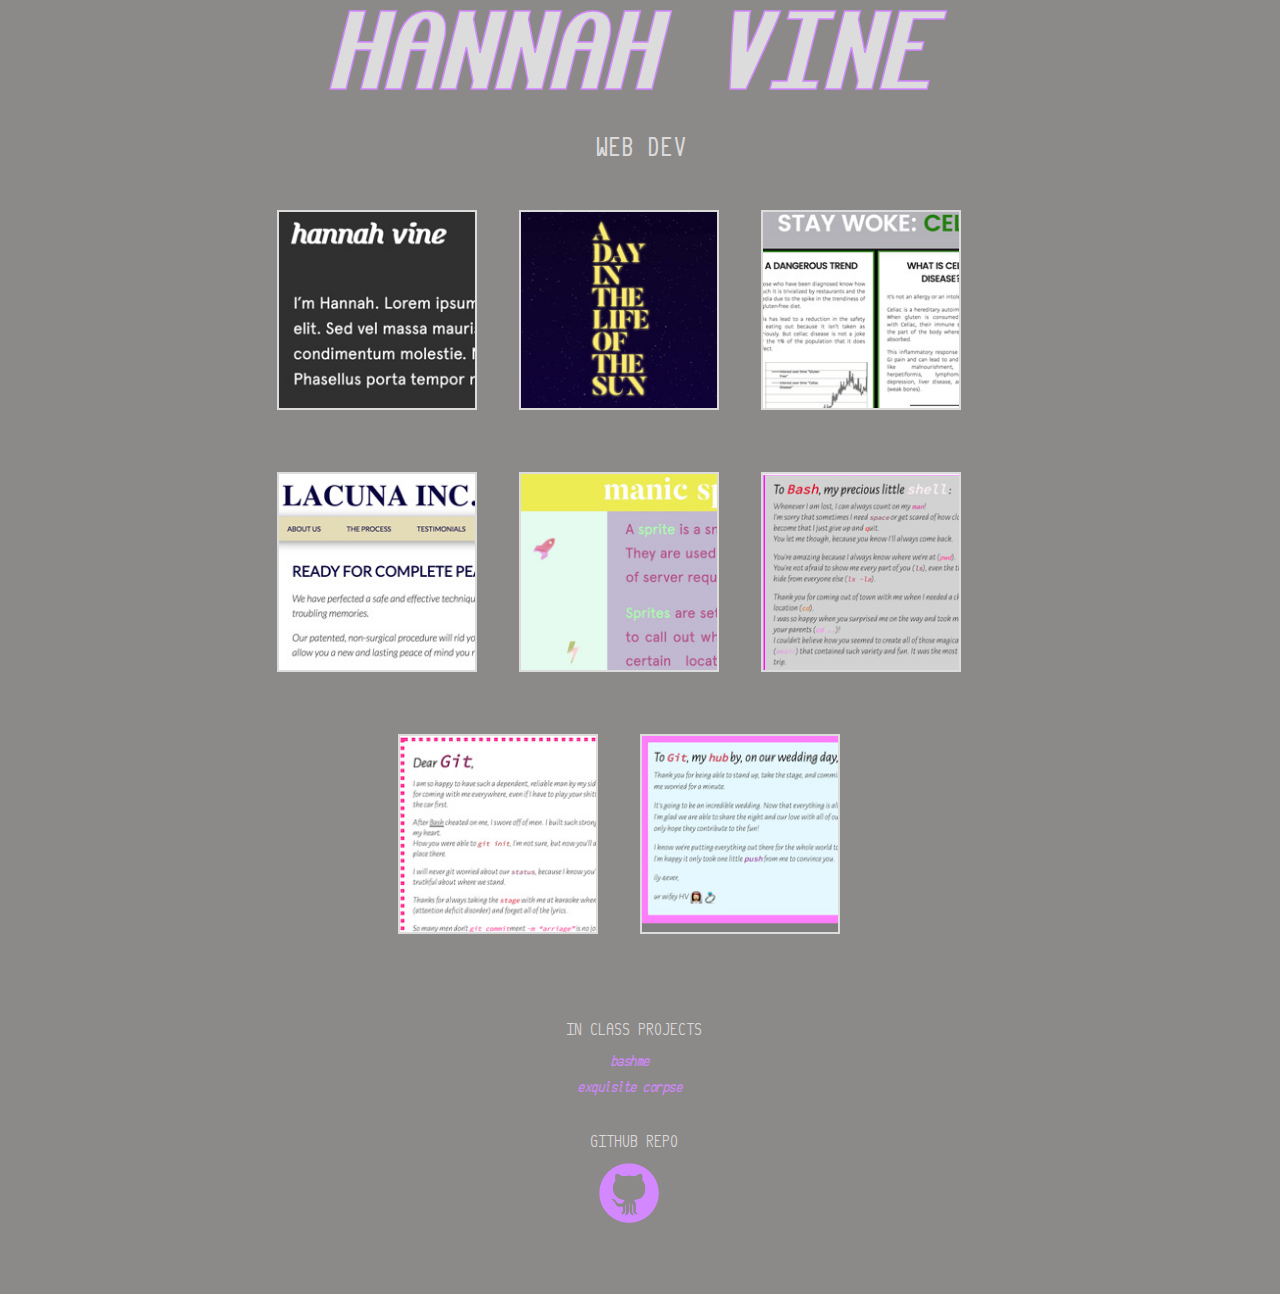
<file: index.html>
<!DOCTYPE html>
<html lang="en">
<link href="https://fonts.googleapis.com/css?family=shrikhand|Nunito:700|Chonburi" rel="stylesheet">
<link rel="apple-touch-icon" href="img/apple-touch-icon.png">
<link rel="icon" href="img/favicon.ico">
<head>
	<meta charset="UTF-8">
	<link href="css/main.css" rel="stylesheet">
	<title>DEV Hannah Vine</title>
</head>
<body class= "container">
	<header>
		<h1>
		HANNAH VINE</h1>
		<h2>WEB DEV </h2>

	</header>



<div class="flex">

<section>
<a href="redo/index.html" target="out"><div class=pic><img src="img/redo.jpg" height= '200' width='200'></div><figcaption>final project: portfolio</figcaption></a>
</section>

<section>
<a href="para/index.html" target="out"><div class=pic><img src="img/para.jpg" height= '200' width='200'></div><figcaption>parallax scroll</figcaption></a>
</section>

<section>
<a href="flexmess/index.html" target="out"> <div class=pic><img src="img/flex.jpg" height="200" width="200"></div><figcaption>flexbox message </figcaption></a></section>

<section>
<a href="fauxcompany/index.html" target="out"> <div class=pic><img src="img/faux.jpg" height="200" width="200"></div><figcaption>faux company </figcaption></a></section>

<section>
<a href="sprite/index.html" target="out"><div class=pic><img src="img/sprite.jpg" height="200" width="200"></div><figcaption> sprite sheet </figcaption></a>
</section>

<section>
		<a href=loveletters/bash.html target="out"><div class= pic><img src= "img/bash.jpg" height="200" width="200"></div><figcaption>love letter to bash</figcaption></a>
		</section>

		<section>
		<a href=loveletters/git.html target="out"><div class= pic><img src= "img/git.jpg" height="200" width="200"></div><figcaption>love letter to git</figcaption></a>
		</section>
		<section>
		<a href=loveletters/github.html target="out"><div class= pic><img src= "img/github.jpg" height="200" width="200"></div><figcaption>love letter to github</figcaption></a></section>
</div>
<section class= "inclass">
	<h2> in class projects </h2>
	<a href="me.html"> bashme </a> <br>
	<a href="groupproj/advancedwebgroup/index.html"> exquisite corpse </a>
</section>

<section class= "inclass" id= "github">
	<h2> github repo </h2>
	<a href="http://github.com/hannahvine/dev" target="out"><img src="img/githubicon.png" alt ="github"></a>
</section>
	
</body>
</html>
</file>
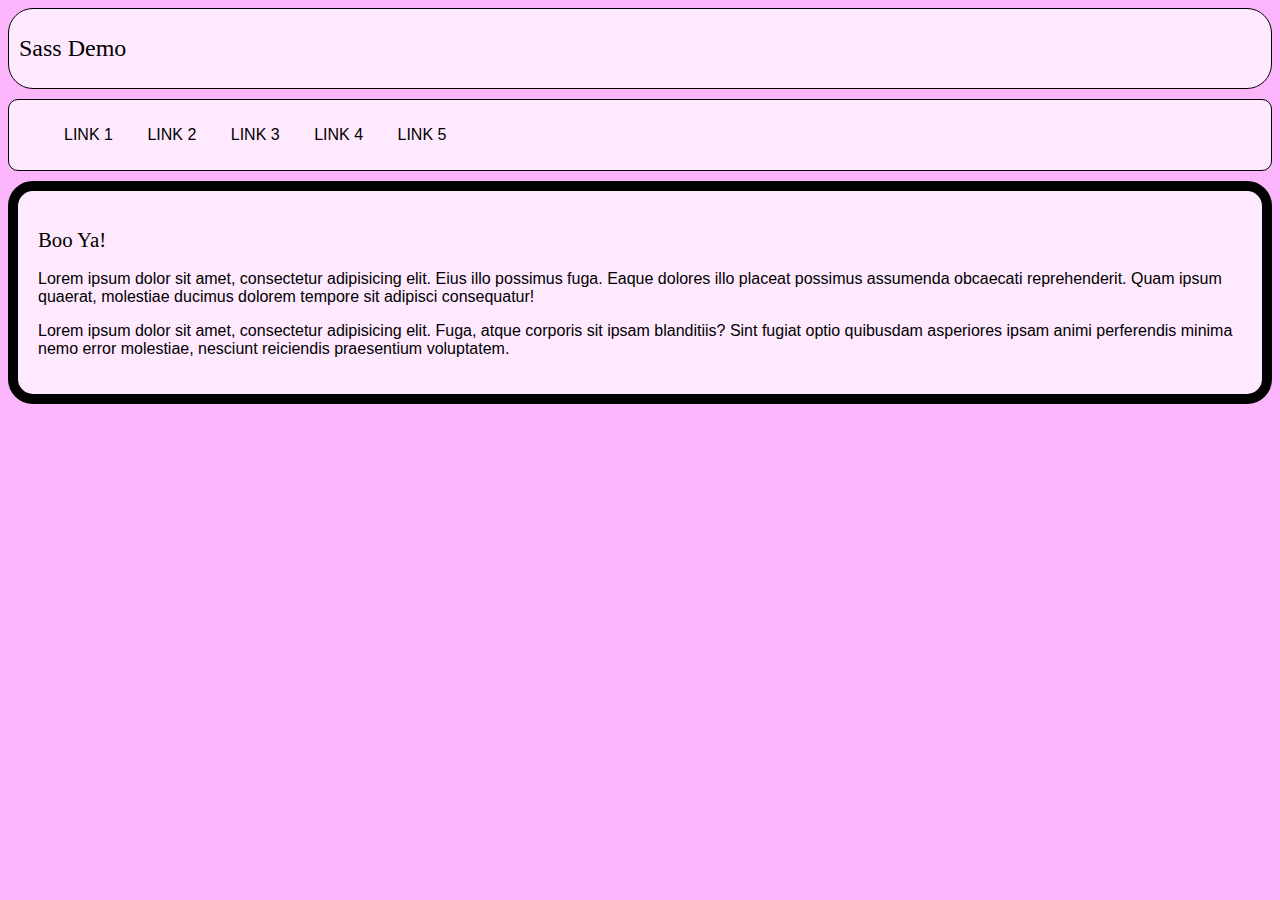
<file: sass-demo/index.html>
<!DOCTYPE html>
<html lang="en">
<head>
	<meta charset="UTF-8">
	<title>Sass Demo</title>
	<link href="css/main.css" rel ="stylesheet">
</head>
<body>
<header>
	<h1>Sass Demo</h1>
</header>
<nav>
	<ul>
		<li><a href="#">LINK 1</a></li>
		<li><a href="#">LINK 2</a></li>
		<li><a href="#">LINK 3</a></li>
		<li><a href="#">LINK 4</a></li>
		<li><a href="#">LINK 5</a></li>
	</ul>
</nav>
<main>
	<h2>Boo Ya!</h2>

		<p>
		Lorem ipsum dolor sit amet, consectetur adipisicing elit. Eius illo possimus fuga. Eaque dolores illo placeat possimus assumenda obcaecati reprehenderit. Quam ipsum quaerat, molestiae ducimus dolorem tempore sit adipisci consequatur!
		</p>

		<p>
		Lorem ipsum dolor sit amet, consectetur adipisicing elit. Fuga, atque corporis sit ipsam blanditiis? Sint fugiat optio quibusdam asperiores ipsam animi perferendis minima nemo error molestiae, nesciunt reiciendis praesentium voluptatem.
		</p>

</main>
	
</body>
</html>
</file>
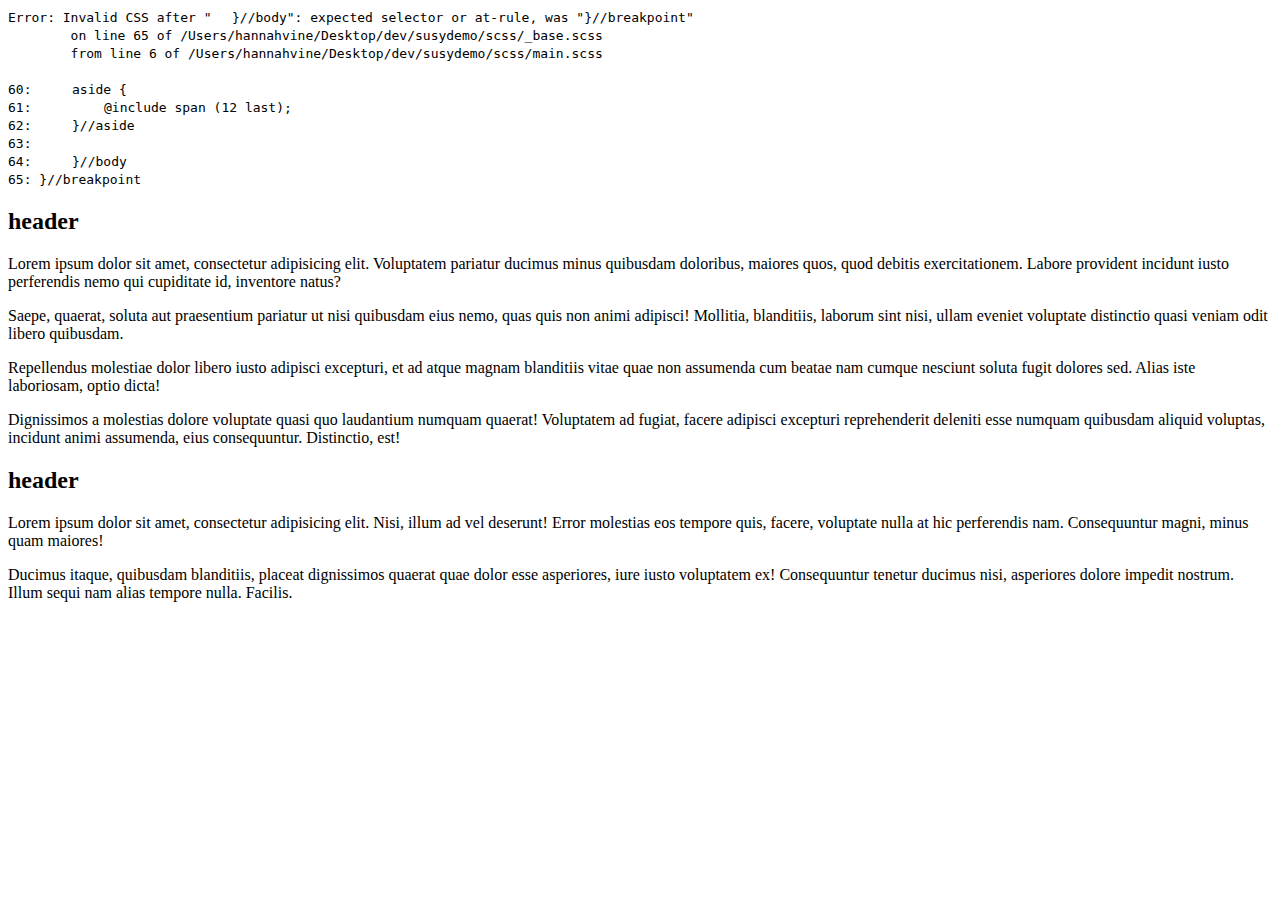
<file: susydemo/index.html>
<!DOCTYPE html>
<html lang="en">
<head>
	<meta charset="UTF-8">
	<link href="css/main.css" rel="stylesheet">
	<title>susy demo</title>
</head>
<body>
	<div class="container">
	<main>
		<h2>header</h2>
		<p>Lorem ipsum dolor sit amet, consectetur adipisicing elit. Voluptatem pariatur ducimus minus quibusdam doloribus, maiores quos, quod debitis exercitationem. Labore provident incidunt iusto perferendis nemo qui cupiditate id, inventore natus?</p>
		<p>Saepe, quaerat, soluta aut praesentium pariatur ut nisi quibusdam eius nemo, quas quis non animi adipisci! Mollitia, blanditiis, laborum sint nisi, ullam eveniet voluptate distinctio quasi veniam odit libero quibusdam.</p>
		<p>Repellendus molestiae dolor libero iusto adipisci excepturi, et ad atque magnam blanditiis vitae quae non assumenda cum beatae nam cumque nesciunt soluta fugit dolores sed. Alias iste laboriosam, optio dicta!</p>
		<p>Dignissimos a molestias dolore voluptate quasi quo laudantium numquam quaerat! Voluptatem ad fugiat, facere adipisci excepturi reprehenderit deleniti esse numquam quibusdam aliquid voluptas, incidunt animi assumenda, eius consequuntur. Distinctio, est!</p>
	</main>

	<aside>
		<h2>header</h2>
		<p>Lorem ipsum dolor sit amet, consectetur adipisicing elit. Nisi, illum ad vel deserunt! Error molestias eos tempore quis, facere, voluptate nulla at hic perferendis nam. Consequuntur magni, minus quam maiores!</p>
		<p>Ducimus itaque, quibusdam blanditiis, placeat dignissimos quaerat quae dolor esse asperiores, iure iusto voluptatem ex! Consequuntur tenetur ducimus nisi, asperiores dolore impedit nostrum. Illum sequi nam alias tempore nulla. Facilis.</p>
	</aside>
	</div> <!-- end container -->
</body>
</html>
</file>
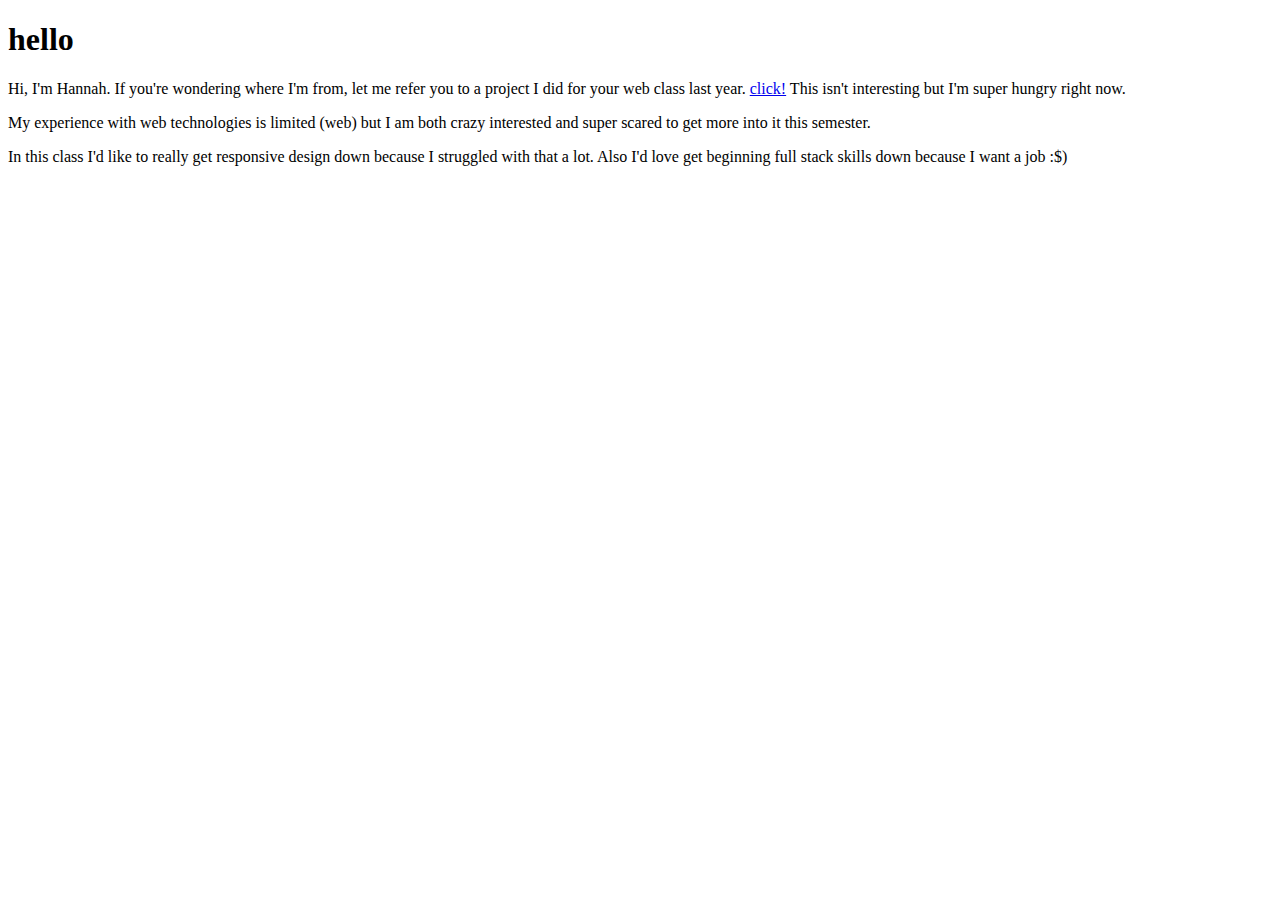
<file: me.html>
<!doctype html>
<html>
	<head>
		<meta charset="utf-8">
		<title> MEEEE </title>
	</head>
	<body>
		<header>
			<h1> hello </h1>
		</header>

	<p> Hi, I'm Hannah. If you're wondering where I'm from, let me refer you to a project I did for your web class last year.
<a href= "http://creative.colorado.edu/~havi0491/web/responsivestory.html">click!</a>
This isn't interesting but I'm super hungry right now. </p>
	<p> My experience with web technologies is limited (web) but I am both crazy interested and super scared to get more into it this semester. </p>
	<p> In this class I'd like to really get responsive design down because I struggled with that a lot. Also I'd love get beginning full stack skills down because I want a job :$) </p>

	</body>

</html>
</file>
<file: css/main.css>
/* universal styles */
*,
*:before,
*:after {
  margin: 0;
  padding: 0;
  -moz-box-sizing: border-box;
  -webkit-box-sizing: border-box;
  box-sizing: border-box;
}

@font-face {
  font-family: "luculent";
  src: url(../fonts/luculent.ttf);
}
@font-face {
  font-family: "luculent-bolditalic";
  src: url(../fonts/luculentbi.ttf);
}
.clearfix:after {
  display: table;
  content: " ";
  clear: both;
}

.container {
  max-width: 960px;
  margin-left: auto;
  margin-right: auto;
}

/* global styles */
.pic {
  opacity: 1;
  filter: alpha(opacity=100);
}

.pic:hover {
  opacity: 0.3;
  filter: alpha(opacity=30);
}

.left {
  float: left;
}

.right {
  float: right;
}

.loveletters {
  min-width: 960px;
  text-align: center;
}

.row1 {
  min-width: 960px;
  text-align: center;
}

a:link {
  color: rgba(25, 20, 20, 0);
  text-decoration: none;
  font-size: 10px;
  font-weight: 100px;
  font-size: italic;
  line-height: 30px;
  font-weight: lighter;
}

a:active {
  color: #00f2fe;
}

a:visited {
  color: rgba(25, 20, 20, 0);
}

a:hover {
  color: #d388ff;
  display: all;
  font-size: 16px;
  letter-spacing: -1.5px;
  font-style: italic;
}

.inclass {
  margin-top: 60px;
  margin-bottom: 60px;
  text-align: center;
}
.inclass h2 {
  margin-bottom: 10px;
}
.inclass #faux a:link {
  color: #d388ff;
}
.inclass a {
  margin-top: -50px;
}
.inclass a:link {
  color: #d388ff;
  background-color: 0, 242, 254, 1;
  font-size: 14px;
  letter-spacing: -1.5px;
  font-style: italic;
  font-weight: bolder;
}
.inclass a:active {
  color: #00f2fe;
}
.inclass a:visited {
  color: #d388ff;
}
.inclass a:hover {
  color: black;
  background-color: 0, 242, 254, 1;
  display: all;
  font-size: 14px;
  letter-spacing: -1.5px;
  font-style: italic;
}
.inclass h2 {
  font-size: 15px;
  text-transform: uppercase;
}

section {
  margin-right: 12px;
}

body {
  font-family: "luculent";
  font-weight: lighter;
  background-color: rgba(25, 20, 20, 0.5);
}

ul li {
  list-style-type: none;
}

ul li a {
  list-style-type: none;
  text-decoration: none;
}

h1 {
  text-align: center;
  font-size: 100px;
  -webkit-text-fill-color: rgba(255, 255, 255, 0.7);
  -webkit-text-stroke-width: 1.4px;
  -webkit-text-stroke-color: #d388ff;
  font-family: "luculent-bolditalic";
  margin-bottom: 40px;
}

.inclass {
  text-align: center;
}

.inclass img {
  border: none;
  margin-top: 50px;
  height: 60px;
  width: 60px;
}

.inclass a {
  margin-left: 20px;
}

.flex {
  display: flex;
  align-items: center;
  justify-content: center;
  -webkit-flex-flow: row wrap;
  flex-flow: row wrap;
  align-content: space-around;
}

section {
  margin-top: 5px;
}

h2 {
  margin-top: -30px;
  text-align: center;
  font-weight: lighter;
  color: rgba(255, 255, 255, 0.7);
  margin-bottom: 40px;
}

figcaption {
  margin-top: -5px;
  font-weight: normal;
  text-align: center;
  margin-bottom: 20px;
}

a {
  display: inline-block;
  margin-right: 30px;
}

img {
  border: 2px solid #dddcdc;
}

@media only screen and (max-width: 550px) {
  .flex {
    flex-direction: column;
  }

  a:link {
    color: white;
    background-color: 0, 242, 254, 1;
    font-size: 14px;
    letter-spacing: -1.5px;
  }

  a:active {
    color: #00f2fe;
  }

  a:visited {
    color: #d388ff;
  }

  a:hover {
    color: white;
    background-color: 0, 242, 254, 1;
    font-size: 14px;
    letter-spacing: -1.5px;
    font-style: italic;
  }
}
@media only screen and (max-width: 800px) {
  a:link {
    color: white;
    background-color: 0, 242, 254, 1;
    font-size: 14px;
    letter-spacing: -1.5px;
  }

  a:active {
    color: #00f2fe;
  }

  a:visited {
    color: #d388ff;
  }

  a:hover {
    color: white;
    background-color: 0, 242, 254, 1;
    font-size: 14px;
    letter-spacing: -1.5px;
    font-style: italic;
  }
}
</file>
<file: sass-demo/css/main.css>
body {
  background: rgba(250, 150, 250, 0.7);
  font-family: cogito, sans-serif; }

header {
  background: rgba(255, 255, 255, 0.7);
  border: solid 1px black;
  padding: 10px;
  margin-bottom: 10px;
  -webkit-border-radius: 25px;
  border-radius: 25px; }
  header h1 {
    font-family: "shrikhand", times, serif;
    font-weight: normal;
    font-size: 1.5em; }

nav {
  background: rgba(255, 255, 255, 0.7);
  border: solid 1px black;
  padding: 10px;
  margin-bottom: 10px;
  -webkit-border-radius: 10px;
  border-radius: 10px; }
  nav ul li {
    list-style: none;
    display: inline-block;
    padding-right: 20px; }
    nav ul li a {
      text-decoration: none;
      padding: 5px; }
    nav ul li a:link, nav ul li a:visited {
      color: black; }
    nav ul li a:hover, nav ul li a:active {
      color: white;
      background-color: black; }

main {
  background: rgba(255, 255, 255, 0.7);
  border: solid 10px black;
  padding: 20px;
  margin-bottom: 40px;
  -webkit-border-radius: 25px;
  border-radius: 25px; }
  main h2 {
    font-family: "shrikhand", times, serif;
    font-weight: normal;
    font-size: 1.3em; }

/*# sourceMappingURL=main.css.map */
</file>
<file: susydemo/css/main.css>
/*
Error: Invalid CSS after "	}//body": expected selector or at-rule, was "}//breakpoint"
        on line 65 of /Users/hannahvine/Desktop/dev/susydemo/scss/_base.scss
        from line 6 of /Users/hannahvine/Desktop/dev/susydemo/scss/main.scss

60: 	aside {
61: 		@include span (12 last);
62: 	}//aside
63: 
64: 	}//body
65: }//breakpoint

Backtrace:
/Users/hannahvine/Desktop/dev/susydemo/scss/_base.scss:65
/Users/hannahvine/Desktop/dev/susydemo/scss/main.scss:6
/Library/Ruby/Gems/2.0.0/gems/sass-3.4.22/lib/sass/scss/parser.rb:1189:in `expected'
/Library/Ruby/Gems/2.0.0/gems/sass-3.4.22/lib/sass/scss/parser.rb:1125:in `expected'
/Library/Ruby/Gems/2.0.0/gems/sass-3.4.22/lib/sass/scss/parser.rb:42:in `parse'
/Library/Ruby/Gems/2.0.0/gems/sass-3.4.22/lib/sass/engine.rb:406:in `_to_tree'
/Library/Ruby/Gems/2.0.0/gems/sass-3.4.22/lib/sass/engine.rb:312:in `to_tree'
/Library/Ruby/Gems/2.0.0/gems/sass-3.4.22/lib/sass/tree/visitors/perform.rb:326:in `block in visit_import'
/Library/Ruby/Gems/2.0.0/gems/sass-3.4.22/lib/sass/stack.rb:88:in `block in with_import'
/Library/Ruby/Gems/2.0.0/gems/sass-3.4.22/lib/sass/stack.rb:115:in `with_frame'
/Library/Ruby/Gems/2.0.0/gems/sass-3.4.22/lib/sass/stack.rb:88:in `with_import'
/Library/Ruby/Gems/2.0.0/gems/sass-3.4.22/lib/sass/tree/visitors/perform.rb:325:in `visit_import'
/Library/Ruby/Gems/2.0.0/gems/sass-3.4.22/lib/sass/tree/visitors/base.rb:36:in `visit'
/Library/Ruby/Gems/2.0.0/gems/sass-3.4.22/lib/sass/tree/visitors/perform.rb:160:in `block in visit'
/Library/Ruby/Gems/2.0.0/gems/sass-3.4.22/lib/sass/stack.rb:79:in `block in with_base'
/Library/Ruby/Gems/2.0.0/gems/sass-3.4.22/lib/sass/stack.rb:115:in `with_frame'
/Library/Ruby/Gems/2.0.0/gems/sass-3.4.22/lib/sass/stack.rb:79:in `with_base'
/Library/Ruby/Gems/2.0.0/gems/sass-3.4.22/lib/sass/tree/visitors/perform.rb:160:in `visit'
/Library/Ruby/Gems/2.0.0/gems/sass-3.4.22/lib/sass/tree/visitors/base.rb:52:in `block in visit_children'
/Library/Ruby/Gems/2.0.0/gems/sass-3.4.22/lib/sass/tree/visitors/base.rb:52:in `map'
/Library/Ruby/Gems/2.0.0/gems/sass-3.4.22/lib/sass/tree/visitors/base.rb:52:in `visit_children'
/Library/Ruby/Gems/2.0.0/gems/sass-3.4.22/lib/sass/tree/visitors/perform.rb:169:in `block in visit_children'
/Library/Ruby/Gems/2.0.0/gems/sass-3.4.22/lib/sass/tree/visitors/perform.rb:181:in `with_environment'
/Library/Ruby/Gems/2.0.0/gems/sass-3.4.22/lib/sass/tree/visitors/perform.rb:168:in `visit_children'
/Library/Ruby/Gems/2.0.0/gems/sass-3.4.22/lib/sass/tree/visitors/base.rb:36:in `block in visit'
/Library/Ruby/Gems/2.0.0/gems/sass-3.4.22/lib/sass/tree/visitors/perform.rb:188:in `visit_root'
/Library/Ruby/Gems/2.0.0/gems/sass-3.4.22/lib/sass/tree/visitors/base.rb:36:in `visit'
/Library/Ruby/Gems/2.0.0/gems/sass-3.4.22/lib/sass/tree/visitors/perform.rb:159:in `visit'
/Library/Ruby/Gems/2.0.0/gems/sass-3.4.22/lib/sass/tree/visitors/perform.rb:8:in `visit'
/Library/Ruby/Gems/2.0.0/gems/sass-3.4.22/lib/sass/tree/root_node.rb:36:in `css_tree'
/Library/Ruby/Gems/2.0.0/gems/sass-3.4.22/lib/sass/tree/root_node.rb:20:in `render'
/Library/Ruby/Gems/2.0.0/gems/sass-3.4.22/lib/sass/engine.rb:281:in `render'
/Library/Ruby/Gems/2.0.0/gems/compass-import-once-1.0.5/lib/compass/import-once/engine.rb:17:in `block in render'
/Library/Ruby/Gems/2.0.0/gems/compass-import-once-1.0.5/lib/compass/import-once/engine.rb:29:in `with_import_scope'
/Library/Ruby/Gems/2.0.0/gems/compass-import-once-1.0.5/lib/compass/import-once/engine.rb:16:in `render'
/Library/Ruby/Gems/2.0.0/gems/sass-3.4.22/lib/sass/plugin/compiler.rb:494:in `update_stylesheet'
/Library/Ruby/Gems/2.0.0/gems/sass-3.4.22/lib/sass/plugin/compiler.rb:215:in `block in update_stylesheets'
/Library/Ruby/Gems/2.0.0/gems/sass-3.4.22/lib/sass/plugin/compiler.rb:209:in `each'
/Library/Ruby/Gems/2.0.0/gems/sass-3.4.22/lib/sass/plugin/compiler.rb:209:in `update_stylesheets'
/Library/Ruby/Gems/2.0.0/gems/sass-3.4.22/lib/sass/plugin/compiler.rb:473:in `on_file_changed'
/Library/Ruby/Gems/2.0.0/gems/sass-3.4.22/lib/sass/plugin/compiler.rb:331:in `block in watch'
/Library/Ruby/Gems/2.0.0/gems/sass-3.4.22/vendor/listen/lib/listen/listener.rb:252:in `call'
/Library/Ruby/Gems/2.0.0/gems/sass-3.4.22/vendor/listen/lib/listen/listener.rb:252:in `on_change'
/Library/Ruby/Gems/2.0.0/gems/sass-3.4.22/vendor/listen/lib/listen/listener.rb:290:in `block in initialize_adapter'
/Library/Ruby/Gems/2.0.0/gems/sass-3.4.22/vendor/listen/lib/listen/adapter.rb:254:in `call'
/Library/Ruby/Gems/2.0.0/gems/sass-3.4.22/vendor/listen/lib/listen/adapter.rb:254:in `report_changes'
/Library/Ruby/Gems/2.0.0/gems/sass-3.4.22/vendor/listen/lib/listen/adapter.rb:323:in `poll_changed_directories'
/Library/Ruby/Gems/2.0.0/gems/sass-3.4.22/vendor/listen/lib/listen/adapter.rb:299:in `block in start_poller'
*/
body:before {
  white-space: pre;
  font-family: monospace;
  content: "Error: Invalid CSS after \"	}//body\": expected selector or at-rule, was \"}//breakpoint\"\A         on line 65 of /Users/hannahvine/Desktop/dev/susydemo/scss/_base.scss\A         from line 6 of /Users/hannahvine/Desktop/dev/susydemo/scss/main.scss\A \A 60: 	aside {\A 61: 		@include span (12 last);\A 62: 	}//aside\A 63: \A 64: 	}//body\A 65: }//breakpoint"; }
</file>
